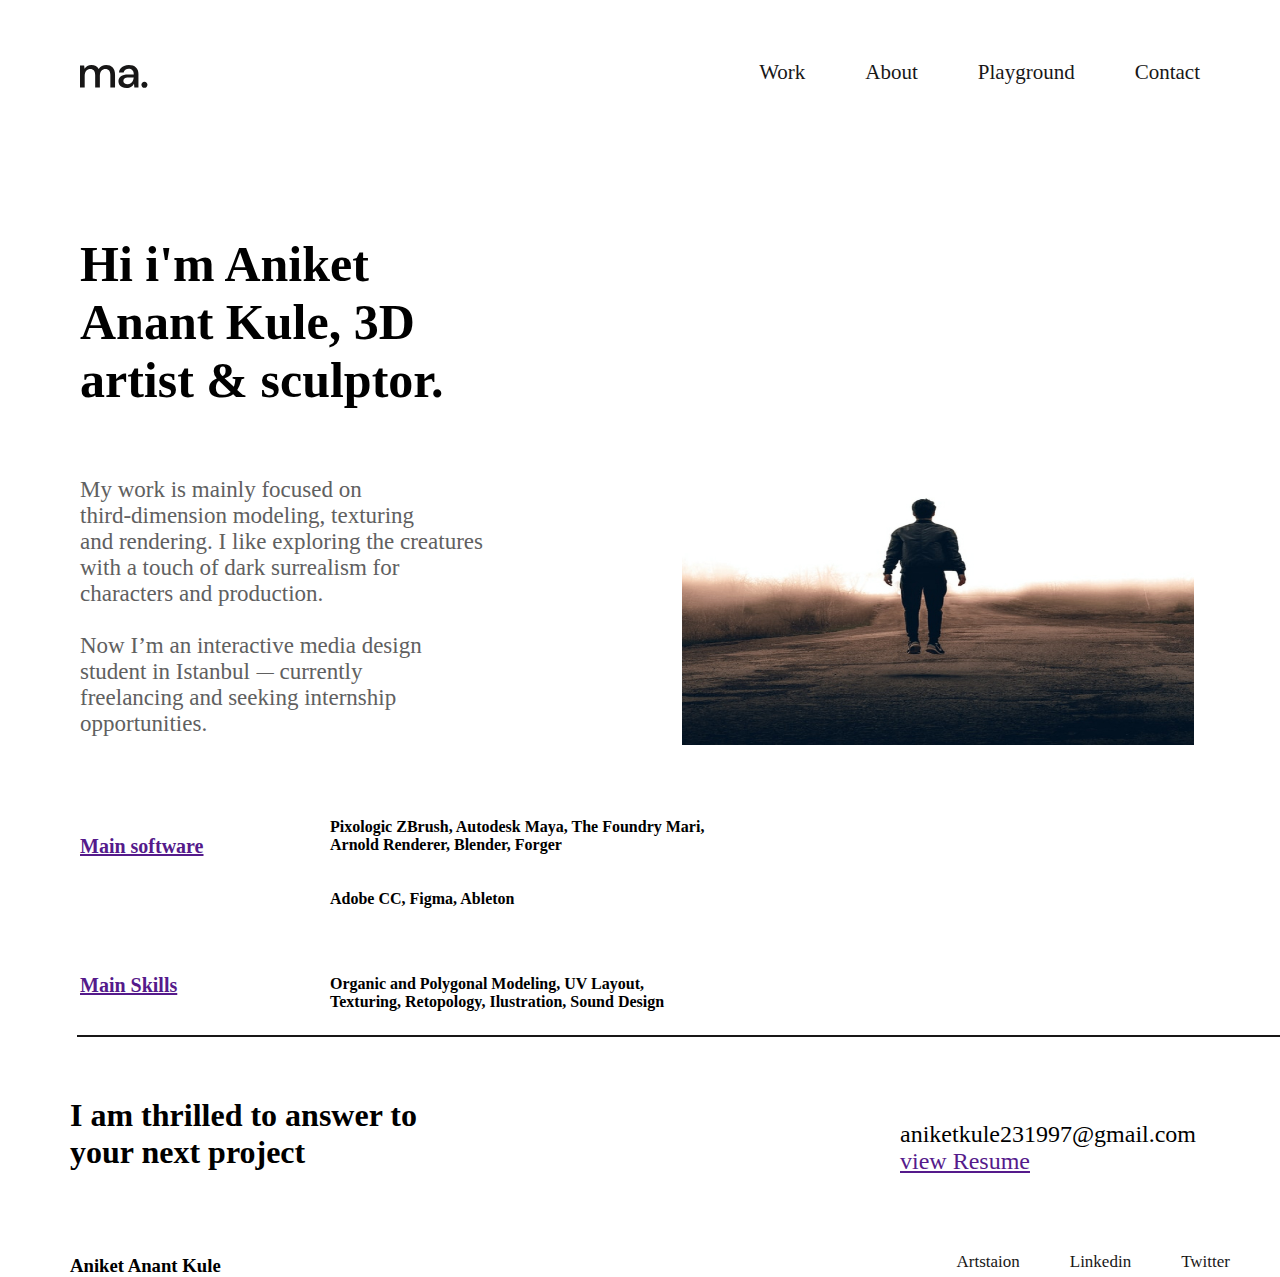
<file: about.html>
<!DOCTYPE html>
<html lang="en">

<head>
    <meta charset="UTF-8">
    <meta http-equiv="X-UA-Compatible" content="IE=edge">
    <meta name="viewport" content="width=device-width, initial-scale=1.0">
    <link rel="stylesheet" href="about.css">
    <title>Document</title>
</head>

<body>
    <div class="navbar">
        <div class="brand-name">
            <svg width="68" height="23" viewBox="0 0 68 23" fill="none" xmlns="http://www.w3.org/2000/svg">
                <path
                    d="M0 22.4692V0.530769H4.15913L4.55734 3.62692C5.26528 2.50641 6.19445 1.62179 7.34484 0.973076C8.52474 0.324359 9.88162 0 11.4155 0C14.8962 0 17.315 1.37115 18.6718 4.11346C19.4683 2.84551 20.5302 1.84295 21.8575 1.10577C23.2144 0.36859 24.6745 0 26.2379 0C28.9812 0 31.1345 0.825641 32.6978 2.47692C34.2612 4.1282 35.0429 6.59038 35.0429 9.86346V22.4692H30.3528V10.35C30.3528 6.10385 28.7304 3.98077 25.4857 3.98077C23.8339 3.98077 22.477 4.6 21.4151 5.83846C20.3827 7.07692 19.8665 8.84615 19.8665 11.1462V22.4692H15.1764V10.35C15.1764 6.10385 13.5393 3.98077 10.2651 3.98077C8.64273 3.98077 7.3006 4.6 6.23869 5.83846C5.20628 7.07692 4.69008 8.84615 4.69008 11.1462V22.4692H0Z"
                    fill="#181717" />
                <path
                    d="M46.636 23C44.7777 23 43.2438 22.6904 42.0344 22.0712C40.825 21.4519 39.9254 20.641 39.3354 19.6385C38.7455 18.6064 38.4505 17.4859 38.4505 16.2769C38.4505 14.1538 39.2764 12.4731 40.9283 11.2346C42.5801 9.99616 44.9399 9.37692 48.0076 9.37692H53.7596V8.97885C53.7596 7.26859 53.2877 5.9859 52.3438 5.13077C51.4293 4.27564 50.2347 3.84808 48.7598 3.84808C47.4619 3.84808 46.3263 4.17243 45.3529 4.82115C44.409 5.44038 43.8338 6.36923 43.6273 7.60769H38.9372C39.0847 6.01539 39.6156 4.65897 40.5301 3.53846C41.474 2.38846 42.6539 1.51859 44.0697 0.928846C45.5151 0.309615 47.0932 0 48.8041 0C51.8718 0 54.2463 0.810897 55.9277 2.43269C57.609 4.025 58.4497 6.20705 58.4497 8.97885V22.4692H54.3791L53.9809 18.7096C53.3614 19.9186 52.4617 20.9359 51.2819 21.7615C50.102 22.5872 48.5533 23 46.636 23ZM47.5652 19.1962C48.8336 19.1962 49.8955 18.9013 50.7509 18.3115C51.6358 17.6923 52.3143 16.8814 52.7862 15.8788C53.2877 14.8763 53.5974 13.7705 53.7154 12.5615H48.4944C46.636 12.5615 45.3086 12.8859 44.5122 13.5346C43.7453 14.1833 43.3618 14.9942 43.3618 15.9673C43.3618 16.9699 43.7305 17.766 44.468 18.3558C45.2349 18.916 46.2673 19.1962 47.5652 19.1962Z"
                    fill="#181717" />
                <path
                    d="M64.4492 22.7346C63.5643 22.7346 62.8268 22.4545 62.2369 21.8942C61.6764 21.3045 61.3962 20.6115 61.3962 19.8154C61.3962 18.9897 61.6764 18.2968 62.2369 17.7365C62.8268 17.1468 63.5643 16.8519 64.4492 16.8519C65.3341 16.8519 66.0568 17.1468 66.6172 17.7365C67.1777 18.2968 67.4579 18.9897 67.4579 19.8154C67.4579 20.6115 67.1777 21.3045 66.6172 21.8942C66.0568 22.4545 65.3341 22.7346 64.4492 22.7346Z"
                    fill="#181717" />
            </svg>
        </div>

        <div class="menu">
            <ul>
                <li><a href="">Work</a></li>
                <li><a href="/about.html">About</a></li>
                <li><a href="">Playground</a></li>
                <li><a href="">Contact</a></li>
            </ul>
        </div>

    </div>

    <div class=main-container>
        <div class="about-text">
            <h2>Hi i'm Aniket <br>Anant Kule, 3D<br>artist & sculptor.</h2><br>
            <h3>
                My work is mainly focused on<br> third-dimension modeling, texturing <br>and rendering. I like exploring
                the
                creatures<br> with a touch of dark surrealism for <br>characters and production.<br><br>

                Now I’m an interactive media design<br> student in Istanbul ⏤ currently<br> freelancing and seeking
                internship<br>
                opportunities.
            </h3>
            <br><br>

            <br>
            <br>
        </div>
        <div class="about-img">
            <img src="Profile Photo.jpg" alt="img-one">
        </div>
    </div>
    <div class="exp">
        <div class="exp-one">
            <h3><a href="">Main software</a></h3>

            <h4>Pixologic ZBrush, Autodesk Maya, The Foundry Mari, <br>Arnold Renderer, Blender, Forger<br><br><br>
            Adobe CC, Figma, Ableton</h4>
            <br>
            <br>
        </div>

        <div class="exp-two">
            <h3><a href="">Main Skills</a></h3><br>
            <h4>Organic and Polygonal Modeling, UV Layout,<br> Texturing, Retopology, Ilustration, Sound Design</h4>
        </div>
    </div>

    <hr>
    <div class="footer-sent"><h2>I am thrilled to answer to<br> your next project </h2></div>
    <div class="email"><h2>aniketkule231997@gmail.com</h2></div>
<div class="resume">

    <h3><a href="">view Resume</a></h3></div>

    <div class="footer-one"><h3>Aniket Anant Kule</h3></div>
    <div class="social">
        <ul>
            <li><a href="">Artstaion</a></li>
            <li><a href="">Linkedin</a></li>
            <li><a href="">Twitter</a></li>
        </ul>
    </div>
</body>

</html>
</file>
<file: about.css>
* {
    padding: 0;
    margin: 0;
}

.container {
    width: 100%;
    height: 2800px;
}

/*navbar coding start */
.navbar {
    width: 1120px;
    height: 35px;
    ;
    margin-top: 60px;
    margin-left: 80px;
    margin-right: 80px;
    display: flex;
    justify-content: space-between;
    align-items: center;
}

.brand-name {
    position: relative;
    width: 30%;
    height: 100%;
    margin: 10px 0px 0px 0px;
    color: #181717;


}

.menu {
    width: 70%;
    height: 100%;

}

.menu ul {
    display: flex;
    gap: 60px;
    list-style: none;
    justify-content: flex-end;
}

.menu ul li a {
    text-decoration: solid;
    color: #181717;
    font-family: DM sans;
    font-size: 21px;
    font-weight: 500;
}

/* en  navbar coding*/


.main-container {
    width: 100%;
    height: 600px;
    display: flex;
    margin-top: 70px;

}

.about-text {
    width: 40%;
    height: 550px;
    margin-top: 70px;
    margin-left: 80px;


}

.about-text h2 {
    font-size: 50px;
}

.about-text h3 {
    color: #606060;
    font-weight: 400;
    font-style: normal;
    font-size: 23px;
    margin-top: 50px;
    ;

}

.about-img {
    width: 40%;
    height: 550px;
    margin-left: 90px;
    margin-top: 30px;
}

.about-img img {
    width: 100%;
    height: 550px;
}

.exp {
    width: 100%;
    height: 200px;
    margin-left: 80px;
    margin-top: 70px;
    font-family: 'Inter';
}


.exp-one h3 {
    font-size: 20px;
}

.exp-one h4 {
    font-size: 16px;
    font-family: Inter;
    margin-left: 250px;
    margin-top: -40px;

}

.exp-two h3 {
    font-size: 20px;
    margin-top: 30px;
}

.exp-two h4 {
    font-size: 16px;
    font-family: Inter;
    margin-left: 250px;
    margin-top: -40px;

}

hr {
    border: 1.5px solid #181717;
    width: 100%;
    margin-left: 6%;
    margin-right:25%;
}

.footer-sent h2{
font-size: 32px;
font-family: DM Sans;
margin-left: 70px;
margin-top: 60px;


}

.email h2{
    margin-left: 900px;
    font-size: 24px;
    font-family: DM Sans;
    font-weight: 300;
    margin-top: -50px;
    
}

.resume h3{
    margin-left: 900px;
    font-size: 24px;
    font-family: DM Sans;
    font-weight: 200;
    
}

.footer-one h3 {
    margin-left: 70px;
    margin-top: 80px;
    
}

.social ul {
    display: flex;
    gap: 50px;
    list-style: none;
    justify-content: flex-end;
    margin-right: 50px;
    margin-top: -25px;
}

.social ul li a {
    text-decoration: solid;
    color: #181717;
    font-family: DM sans;
    font-size: 17px;
    font-weight: 500;
}
</file>
